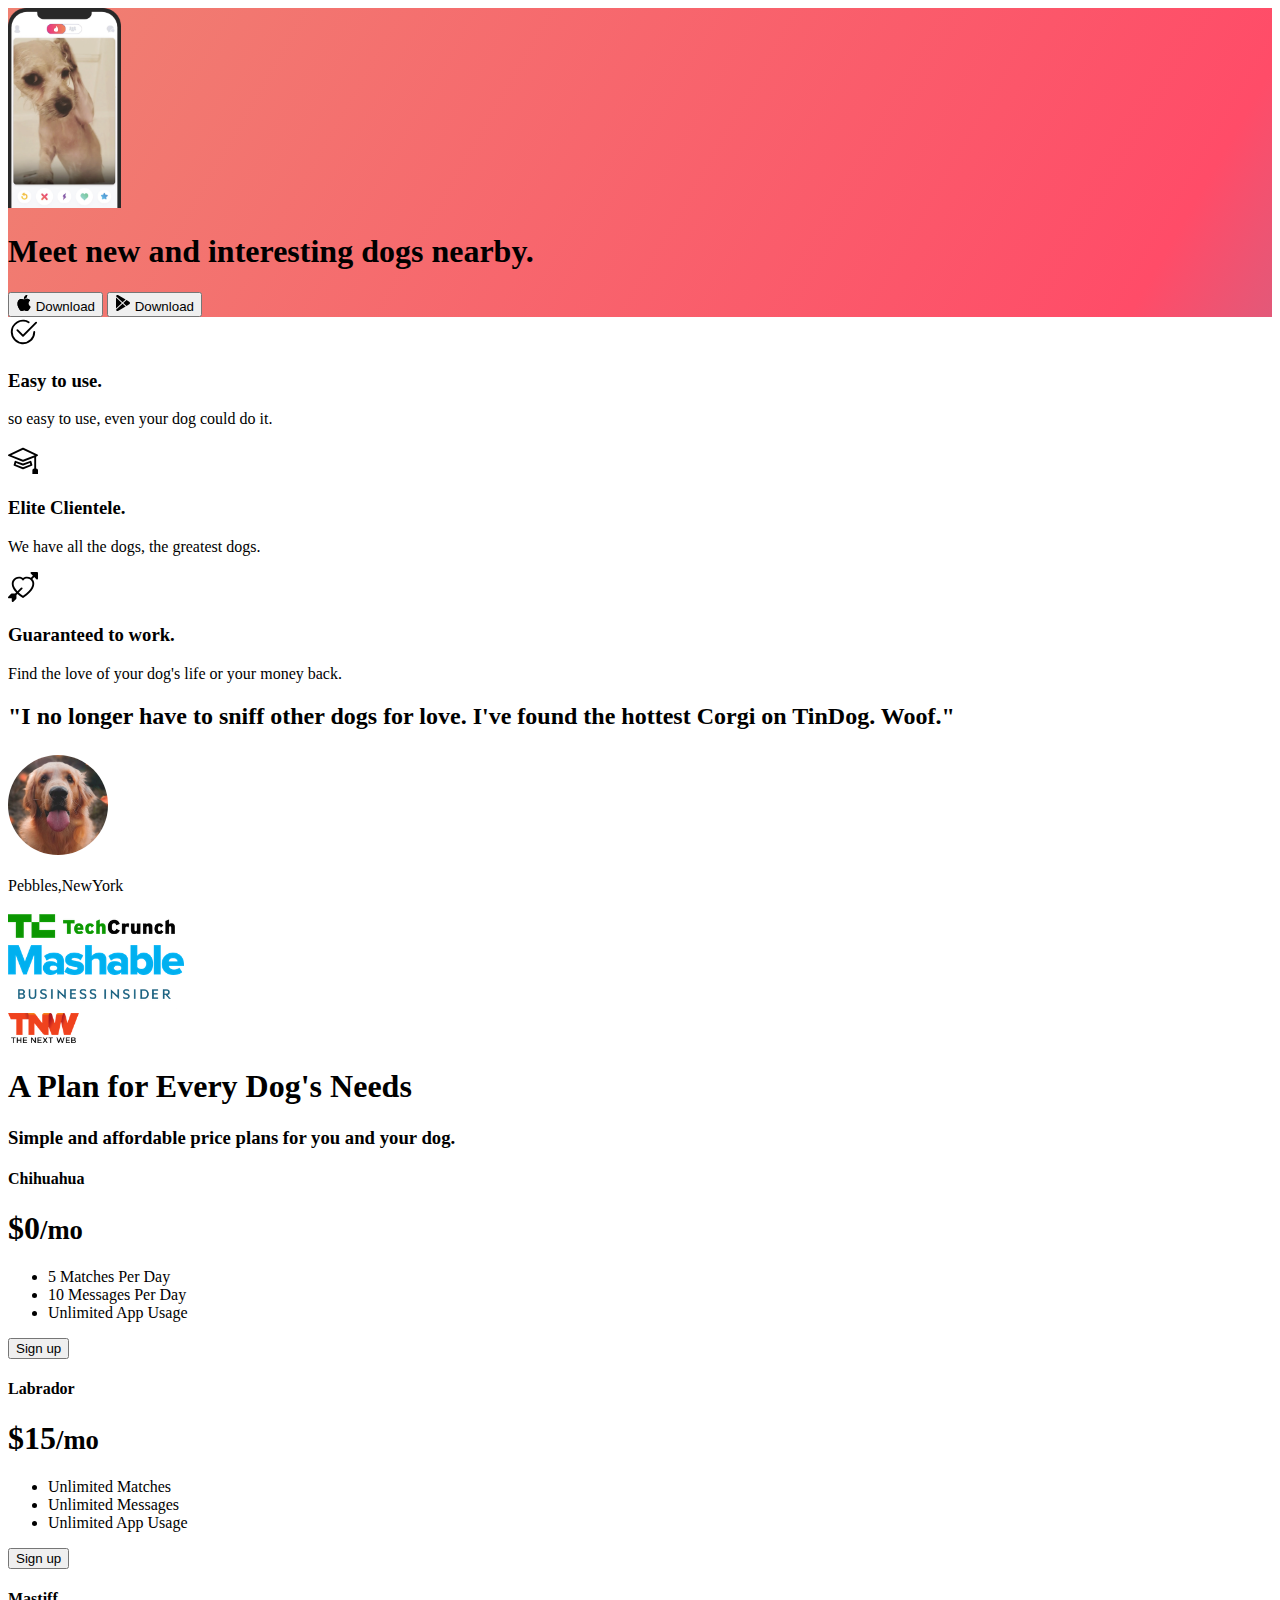
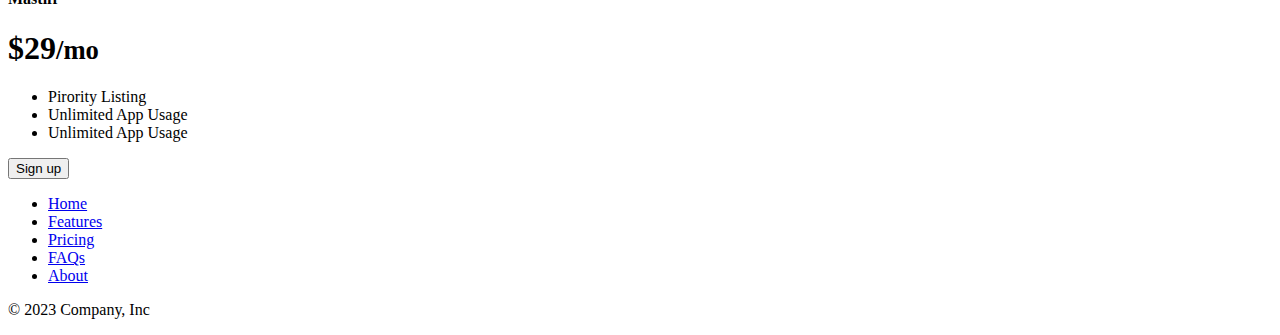
<file: index.html>
<!DOCTYPE html>
<html lang="en">
  <head>
    <meta charset="UTF-8" />
    <meta name="viewport" content="width=device-width, initial-scale=1.0" />
    <title>TinDog</title>
    <link
      href="https://cdn.jsdelivr.net/npm/bootstrap@5.3.2/dist/css/bootstrap.min.css"
      rel="stylesheet"
      integrity="sha384-T3c6CoIi6uLrA9TneNEoa7RxnatzjcDSCmG1MXxSR1GAsXEV/Dwwykc2MPK8M2HN"
      crossorigin="anonymous"
    />
    <link rel="stylesheet" href="./css/style.css" />
  </head>
  <body>
    <section id="title" class="gradient-background"  >
      <div class="container col-xxl-8 px-4 pt-5">
        <div class="row flex-lg-row-reverse align-items-center g-5 pt-5">
          <div class="col-10 col-sm-8 col-lg-6">
            <img
              src="images/iphone.png"
              class="d-block mx-lg-auto img-fluid"
              alt="Bootstrap Themes"
              height="200"
              loading="lazy"
            />
          </div>
          <div class="col-lg-6">
            <h1 class="display-5 fw-bold text-body-emphasis lh-1 mb-3">
              Meet new and interesting dogs nearby.
            </h1>
            <div class="d-grid gap-2 d-md-flex justify-content-md-start">
              <button type="button" class="btn btn-light btn-lg px-4 me-md-2">
                <img src="./images/apple.svg" alt="" srcset="" /> Download
              </button>
              <button type="button" class="btn btn-outline-light btn-lg px-4">
                <img src="./images/google-play.svg" alt="" srcset="" /> Download
              </button>
            </div>
          </div>
        </div>
      </div>
    </section>
    <div class="container px-4 py-5 mt-5 mb-5" id="icon-grid">

      <div
        class="row row-cols-1 row-cols-sm-2 row-cols-md-3 row-cols-lg-4 g-4 py-5 text-center"
      >
        <div class="col d-flex align-items-start">
            <svg xmlns="http://www.w3.org/2000/svg" height="30" fill="currentColor" class="bi bi-check2-circle"
            viewBox="0 0 16 16">
<path
              d="M2.5 8a5.5 5.5 0 0 1 8.25-4.764.5.5 0 0 0 .5-.866A6.5 6.5 0 1 0 14.5 8a.5.5 0 0 0-1 0 5.5 5.5 0 1 1-11 0z" />
<path
              d="M15.354 3.354a.5.5 0 0 0-.708-.708L8 9.293 5.354 6.646a.5.5 0 1 0-.708.708l3 3a.5.5 0 0 0 .708 0l7-7z" />
</svg>
          <div>
            <h3 class="fw-bold mb-0 fs-4 text-body-emphasis">Easy to use.</h3>
            <p>so easy to use, even your dog could do it.</p>
          </div>
        </div>
        <div class="col d-flex align-items-start">
            <svg xmlns="http://www.w3.org/2000/svg" height="30" fill="currentColor" class="bi bi-mortarboard" viewBox="0 0 16 16">
                <path d="M8.211 2.047a.5.5 0 0 0-.422 0l-7.5 3.5a.5.5 0 0 0 .025.917l7.5 3a.5.5 0 0 0 .372 0L14 7.14V13a1 1 0 0 0-1 1v2h3v-2a1 1 0 0 0-1-1V6.739l.686-.275a.5.5 0 0 0 .025-.917l-7.5-3.5ZM8 8.46 1.758 5.965 8 3.052l6.242 2.913L8 8.46Z"/>
                <path d="M4.176 9.032a.5.5 0 0 0-.656.327l-.5 1.7a.5.5 0 0 0 .294.605l4.5 1.8a.5.5 0 0 0 .372 0l4.5-1.8a.5.5 0 0 0 .294-.605l-.5-1.7a.5.5 0 0 0-.656-.327L8 10.466 4.176 9.032Zm-.068 1.873.22-.748 3.496 1.311a.5.5 0 0 0 .352 0l3.496-1.311.22.748L8 12.46l-3.892-1.556Z"/>
                </svg>
          <div>
            <h3 class="fw-bold mb-0 fs-4 text-body-emphasis">  Elite Clientele.</h3>
            <p>  We have all the dogs, the greatest dogs.</p>
          </div>
        </div>
        <div class="col d-flex align-items-start">
            <svg xmlns="http://www.w3.org/2000/svg" height="30" fill="currentColor" class="bi bi-arrow-through-heart"
            viewBox="0 0 16 16">
<path fill-rule="evenodd"
              d="M2.854 15.854A.5.5 0 0 1 2 15.5V14H.5a.5.5 0 0 1-.354-.854l1.5-1.5A.5.5 0 0 1 2 11.5h1.793l.53-.53c-.771-.802-1.328-1.58-1.704-2.32-.798-1.575-.775-2.996-.213-4.092C3.426 2.565 6.18 1.809 8 3.233c1.25-.98 2.944-.928 4.212-.152L13.292 2 12.147.854A.5.5 0 0 1 12.5 0h3a.5.5 0 0 1 .5.5v3a.5.5 0 0 1-.854.354L14 2.707l-1.006 1.006c.236.248.44.531.6.845.562 1.096.585 2.517-.213 4.092-.793 1.563-2.395 3.288-5.105 5.08L8 13.912l-.276-.182a21.86 21.86 0 0 1-2.685-2.062l-.539.54V14a.5.5 0 0 1-.146.354l-1.5 1.5Zm2.893-4.894A20.419 20.419 0 0 0 8 12.71c2.456-1.666 3.827-3.207 4.489-4.512.679-1.34.607-2.42.215-3.185-.817-1.595-3.087-2.054-4.346-.761L8 4.62l-.358-.368c-1.259-1.293-3.53-.834-4.346.761-.392.766-.464 1.845.215 3.185.323.636.815 1.33 1.519 2.065l1.866-1.867a.5.5 0 1 1 .708.708L5.747 10.96Z" />
</svg>
          <div>
            <h3 class="fw-bold mb-0 fs-4 text-body-emphasis">Guaranteed to work.</h3>
            <p>Find the love of your dog's life or your money back.</p>
          </div>
        </div>
      
    </div>
  <div sama>
    <div class="container text-center ">
      <div class="justify-content mx-auto">
          <h2>"I no longer have to sniff other dogs for love. I've found the hottest Corgi on TinDog. Woof."</h2>
          <div class="mt-5 mb-2 test">
              <img class="jaysmith" src="./images/dog-img.jpg" alt="dog">
              <p>Pebbles,NewYork </p>
          </div>
      </div>
      <div class="container">
        <div class="row">
          <div class="col-lg-3 col-sm-12">
            <img src="./images/techcrunch.png" alt="techcrunch" height="30">
          </div>
          <div class="col-lg-3 col-sm-12">
            <img src="./images/mashable.png" alt="mashable" height="30">
          </div>
          <div class="col-lg-3 col-sm-12">
            <img src="./images/bizinsider.png" alt="bizinsider" height="30">
          </div>
          <div class="col-lg-3 col-sm-12">
            <img src="./images/tnw.png" alt="tnw" height="30">
          </div>
        </div>
      </div>
  </div>
  </div>
     <div class="container my-5">
        <main>
          <div class=" text-center mx-auto">
            <h1>A Plan for Every Dog's Needs
              </h1><h3>Simple and affordable price plans for you and your dog.</h3>
          </div>
            <div class="row row-cols-1 row-cols-md-3 mb-3 text-center mt-5">
              <div class="col">
                <div class="card mb-4 rounded-3 shadow-sm">
                  <div class="card-header py-3">
                    <h4 class="my-0 fw-normal">Chihuahua</h4>
                  </div>
                  <div class="card-body">
                    <h1 class="card-title pricing-card-title">$0<small class="text-body-secondary fw-light">/mo</small></h1>
                    <ul class="list-unstyled mt-3 mb-4">
                      <li>5 Matches Per Day
                        
                       
                        </li>
                      <li>10 Messages Per Day</li>
                      <li> Unlimited App Usage</li>
                      
                    </ul>
                    <button type="button" class="w-100 btn btn-lg btn-outline-primary">Sign up</button>
                  </div>
                </div>
              </div>
              <div class="col">
                <div class="card mb-4 rounded-3 shadow-sm">
                  <div class="card-header py-3">
                    <h4 class="my-0 fw-normal">Labrador</h4>
                  </div>
                  <div class="card-body">
                    <h1 class="card-title pricing-card-title">$15<small class="text-body-secondary fw-light">/mo</small></h1>
                    <ul class="list-unstyled mt-3 mb-4">
                      <li>Unlimited Matches</li>
                      <li>Unlimited Messages</li>
                      <li>Unlimited App Usage</li>
                    
                    </ul>
                    <button type="button" class="w-100 btn btn-lg btn-primary">Sign up</button>
                  </div>
                </div>
              </div>
              <div class="col">
                <div class="card mb-4 rounded-3 shadow-sm border-primary">
                  <div class="card-header py-3 text-bg-primary border-primary">
                    <h4 class="my-0 fw-normal">Mastiff</h4>
                  </div>
                  <div class="card-body">
                    <h1 class="card-title pricing-card-title">$29<small class="text-body-secondary fw-light">/mo</small></h1>
                    <ul class="list-unstyled mt-3 mb-4">
                      <li>Pirority Listing</li>

                      <li>Unlimited App Usage</li>
                      <li>Unlimited App Usage</li>
                      
                    </ul>
                    <button type="button" class="w-100 btn btn-lg btn-primary">Sign up</button>
                  </div>
                </div>
              </div>
            </div>
             </div>
          </main>
     </div>
     <div class="container">
      <footer class="py-3 my-4">
        <ul class="nav justify-content-center border-bottom pb-3 mb-3">
          <li class="nav-item"><a href="#" class="nav-link px-2 text-body-secondary">Home</a></li>
          <li class="nav-item"><a href="#" class="nav-link px-2 text-body-secondary">Features</a></li>
          <li class="nav-item"><a href="#" class="nav-link px-2 text-body-secondary">Pricing</a></li>
          <li class="nav-item"><a href="#" class="nav-link px-2 text-body-secondary">FAQs</a></li>
          <li class="nav-item"><a href="#" class="nav-link px-2 text-body-secondary">About</a></li>
        </ul>
        <p class="text-center text-body-secondary">© 2023 Company, Inc</p>
      </footer>
    </div>
      
  </body>
  <script
    src="https://cdn.jsdelivr.net/npm/bootstrap@5.3.2/dist/js/bootstrap.bundle.min.js"
    integrity="sha384-C6RzsynM9kWDrMNeT87bh95OGNyZPhcTNXj1NW7RuBCsyN/o0jlpcV8Qyq46cDfL"
    crossorigin="anonymous"
  ></script>
</html>
</file>
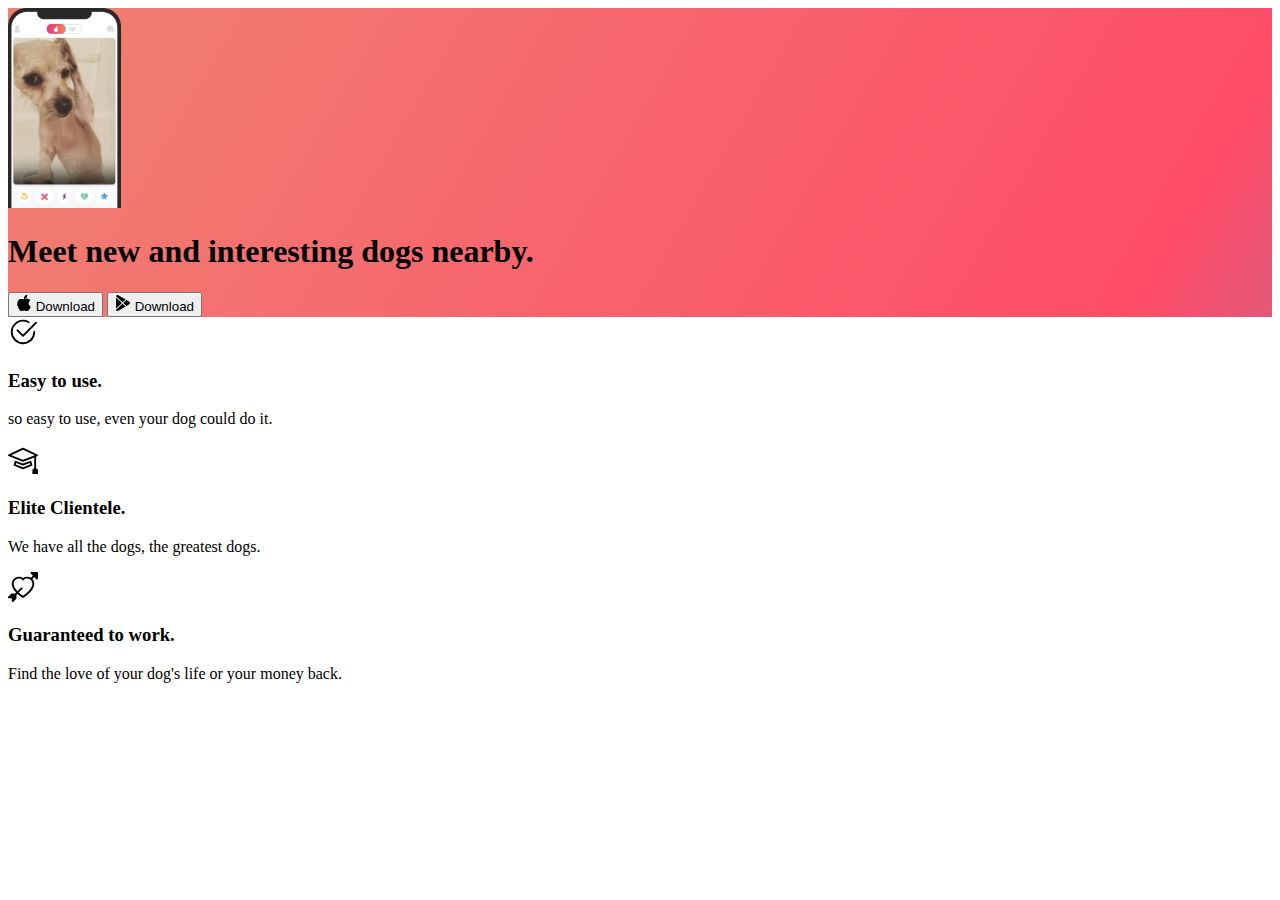
<file: index5.html>
<!DOCTYPE html>
<html lang="en">

<head>
  <meta charset="UTF-8">
  <meta name="viewport" content="width=device-width, initial-scale=1.0">
  <title>TinDog</title>
  <link
      href="https://cdn.jsdelivr.net/npm/bootstrap@5.3.2/dist/css/bootstrap.min.css"
      rel="stylesheet"
      integrity="sha384-T3c6CoIi6uLrA9TneNEoa7RxnatzjcDSCmG1MXxSR1GAsXEV/Dwwykc2MPK8M2HN"
      crossorigin="anonymous"
    />
    <link rel="stylesheet" href="./css/style.css">
</head>

<body>

  <!-- Title -->
    <section id="title" class="gradient-background">

      <div class="container col-xxl-8 px-4 pt-5">
        <div class="row flex-lg-row-reverse align-items-center g-5 pt-5">
          <div class="col-10 col-sm-8 col-lg-6">
            <img src="./images/iphone.png" class="d-block mx-lg-auto img-fluid" alt="Bootstrap Themes" height="200"
              loading="lazy">
          </div>
          <div class="col-lg-6">
            <h1 class="display-5 fw-bold text-body-emphasis lh-1 mb-3">Meet new and interesting dogs nearby.</h1>
  
            <div class="d-grid gap-2 d-md-flex justify-content-md-start">
              <button type="button" class="btn btn-light btn-lg px-4 me-md-2"><svg xmlns="http://www.w3.org/2000/svg"
                  width="16" height="16" fill="currentColor" class="bi bi-apple mb-1" viewBox="0 0 16 16">
                  <path
                    d="M11.182.008C11.148-.03 9.923.023 8.857 1.18c-1.066 1.156-.902 2.482-.878 2.516.024.034 1.52.087 2.475-1.258.955-1.345.762-2.391.728-2.43Zm3.314 11.733c-.048-.096-2.325-1.234-2.113-3.422.212-2.189 1.675-2.789 1.698-2.854.023-.065-.597-.79-1.254-1.157a3.692 3.692 0 0 0-1.563-.434c-.108-.003-.483-.095-1.254.116-.508.139-1.653.589-1.968.607-.316.018-1.256-.522-2.267-.665-.647-.125-1.333.131-1.824.328-.49.196-1.422.754-2.074 2.237-.652 1.482-.311 3.83-.067 4.56.244.729.625 1.924 1.273 2.796.576.984 1.34 1.667 1.659 1.899.319.232 1.219.386 1.843.067.502-.308 1.408-.485 1.766-.472.357.013 1.061.154 1.782.539.571.197 1.111.115 1.652-.105.541-.221 1.324-1.059 2.238-2.758.347-.79.505-1.217.473-1.282Z" />
                  <path
                    d="M11.182.008C11.148-.03 9.923.023 8.857 1.18c-1.066 1.156-.902 2.482-.878 2.516.024.034 1.52.087 2.475-1.258.955-1.345.762-2.391.728-2.43Zm3.314 11.733c-.048-.096-2.325-1.234-2.113-3.422.212-2.189 1.675-2.789 1.698-2.854.023-.065-.597-.79-1.254-1.157a3.692 3.692 0 0 0-1.563-.434c-.108-.003-.483-.095-1.254.116-.508.139-1.653.589-1.968.607-.316.018-1.256-.522-2.267-.665-.647-.125-1.333.131-1.824.328-.49.196-1.422.754-2.074 2.237-.652 1.482-.311 3.83-.067 4.56.244.729.625 1.924 1.273 2.796.576.984 1.34 1.667 1.659 1.899.319.232 1.219.386 1.843.067.502-.308 1.408-.485 1.766-.472.357.013 1.061.154 1.782.539.571.197 1.111.115 1.652-.105.541-.221 1.324-1.059 2.238-2.758.347-.79.505-1.217.473-1.282Z" />
                </svg> Download</button>
              <button type="button" class="btn btn-outline-light btn-lg px-4"><svg xmlns="http://www.w3.org/2000/svg"
                  width="16" height="16" fill="currentColor" class="bi bi-google-play mb-1" viewBox="0 0 16 16">
                  <path
                    d="M14.222 9.374c1.037-.61 1.037-2.137 0-2.748L11.528 5.04 8.32 8l3.207 2.96 2.694-1.586Zm-3.595 2.116L7.583 8.68 1.03 14.73c.201 1.029 1.36 1.61 2.303 1.055l7.294-4.295ZM1 13.396V2.603L6.846 8 1 13.396ZM1.03 1.27l6.553 6.05 3.044-2.81L3.333.215C2.39-.341 1.231.24 1.03 1.27Z" />
                </svg> Download</button>
            </div>
          </div>
        </div>
      </div>
    </section>
  <!-- Features -->

    <div
    class="row row-cols-1 row-cols-sm-2 row-cols-md-3 row-cols-lg-4 g-4 py-5"
  >
    <div class="col d-flex align-items-start">
        <svg xmlns="http://www.w3.org/2000/svg" height="30" fill="currentColor" class="bi bi-check2-circle"
        viewBox="0 0 16 16">
<path
          d="M2.5 8a5.5 5.5 0 0 1 8.25-4.764.5.5 0 0 0 .5-.866A6.5 6.5 0 1 0 14.5 8a.5.5 0 0 0-1 0 5.5 5.5 0 1 1-11 0z" />
<path
          d="M15.354 3.354a.5.5 0 0 0-.708-.708L8 9.293 5.354 6.646a.5.5 0 1 0-.708.708l3 3a.5.5 0 0 0 .708 0l7-7z" />
</svg>
      <div>
        <h3 class="fw-bold mb-0 fs-4 text-body-emphasis">Easy to use.</h3>
        <p>so easy to use, even your dog could do it.</p>
      </div>
    </div>
    <div class="col d-flex align-items-start">
        <svg xmlns="http://www.w3.org/2000/svg" height="30" fill="currentColor" class="bi bi-mortarboard" viewBox="0 0 16 16">
            <path d="M8.211 2.047a.5.5 0 0 0-.422 0l-7.5 3.5a.5.5 0 0 0 .025.917l7.5 3a.5.5 0 0 0 .372 0L14 7.14V13a1 1 0 0 0-1 1v2h3v-2a1 1 0 0 0-1-1V6.739l.686-.275a.5.5 0 0 0 .025-.917l-7.5-3.5ZM8 8.46 1.758 5.965 8 3.052l6.242 2.913L8 8.46Z"/>
            <path d="M4.176 9.032a.5.5 0 0 0-.656.327l-.5 1.7a.5.5 0 0 0 .294.605l4.5 1.8a.5.5 0 0 0 .372 0l4.5-1.8a.5.5 0 0 0 .294-.605l-.5-1.7a.5.5 0 0 0-.656-.327L8 10.466 4.176 9.032Zm-.068 1.873.22-.748 3.496 1.311a.5.5 0 0 0 .352 0l3.496-1.311.22.748L8 12.46l-3.892-1.556Z"/>
            </svg>
      <div>
        <h3 class="fw-bold mb-0 fs-4 text-body-emphasis">Elite Clientele.</h3>
        <p>We have all the dogs, the greatest dogs.</p>
      </div>
    </div>
    <div class="col d-flex align-items-start">
        <svg xmlns="http://www.w3.org/2000/svg" height="30" fill="currentColor" class="bi bi-arrow-through-heart"
        viewBox="0 0 16 16">
<path fill-rule="evenodd"
          d="M2.854 15.854A.5.5 0 0 1 2 15.5V14H.5a.5.5 0 0 1-.354-.854l1.5-1.5A.5.5 0 0 1 2 11.5h1.793l.53-.53c-.771-.802-1.328-1.58-1.704-2.32-.798-1.575-.775-2.996-.213-4.092C3.426 2.565 6.18 1.809 8 3.233c1.25-.98 2.944-.928 4.212-.152L13.292 2 12.147.854A.5.5 0 0 1 12.5 0h3a.5.5 0 0 1 .5.5v3a.5.5 0 0 1-.854.354L14 2.707l-1.006 1.006c.236.248.44.531.6.845.562 1.096.585 2.517-.213 4.092-.793 1.563-2.395 3.288-5.105 5.08L8 13.912l-.276-.182a21.86 21.86 0 0 1-2.685-2.062l-.539.54V14a.5.5 0 0 1-.146.354l-1.5 1.5Zm2.893-4.894A20.419 20.419 0 0 0 8 12.71c2.456-1.666 3.827-3.207 4.489-4.512.679-1.34.607-2.42.215-3.185-.817-1.595-3.087-2.054-4.346-.761L8 4.62l-.358-.368c-1.259-1.293-3.53-.834-4.346.761-.392.766-.464 1.845.215 3.185.323.636.815 1.33 1.519 2.065l1.866-1.867a.5.5 0 1 1 .708.708L5.747 10.96Z" />
</svg>
      <div>
        <h3 class="fw-bold mb-0 fs-4 text-body-emphasis">Guaranteed to work.</h3>
        <p>Find the love of your dog's life or your money back.</p>
      </div>
    </div>
  
</div>

  <!-- Testimonial -->
  <section id="testimonial">

  </section>
  <!-- Pricing -->
  <section id="pricing">

  </section>
  <!-- Footer -->
  <section id="footer">

  </section>
</body>
<script
    src="https://cdn.jsdelivr.net/npm/bootstrap@5.3.2/dist/js/bootstrap.bundle.min.js"
    integrity="sha384-C6RzsynM9kWDrMNeT87bh95OGNyZPhcTNXj1NW7RuBCsyN/o0jlpcV8Qyq46cDfL"
    crossorigin="anonymous"
  ></script>
</html>
</file>
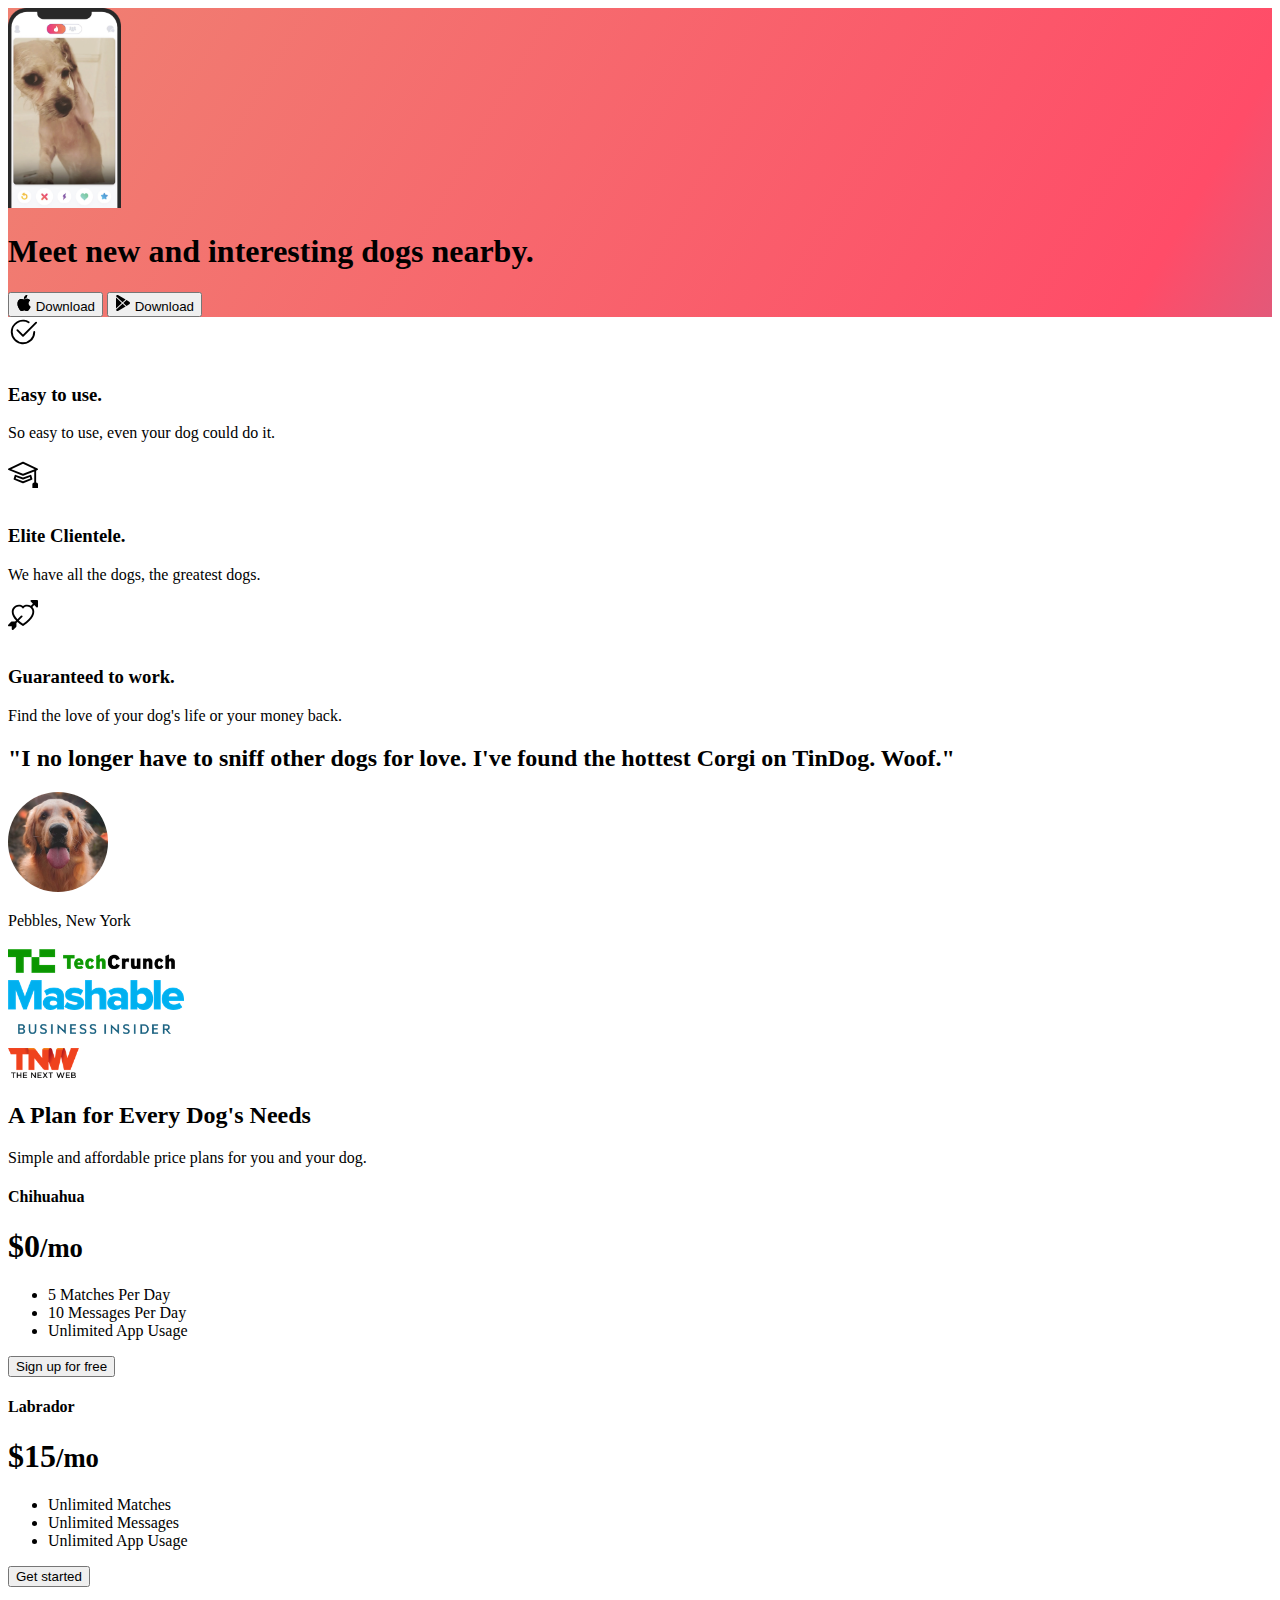
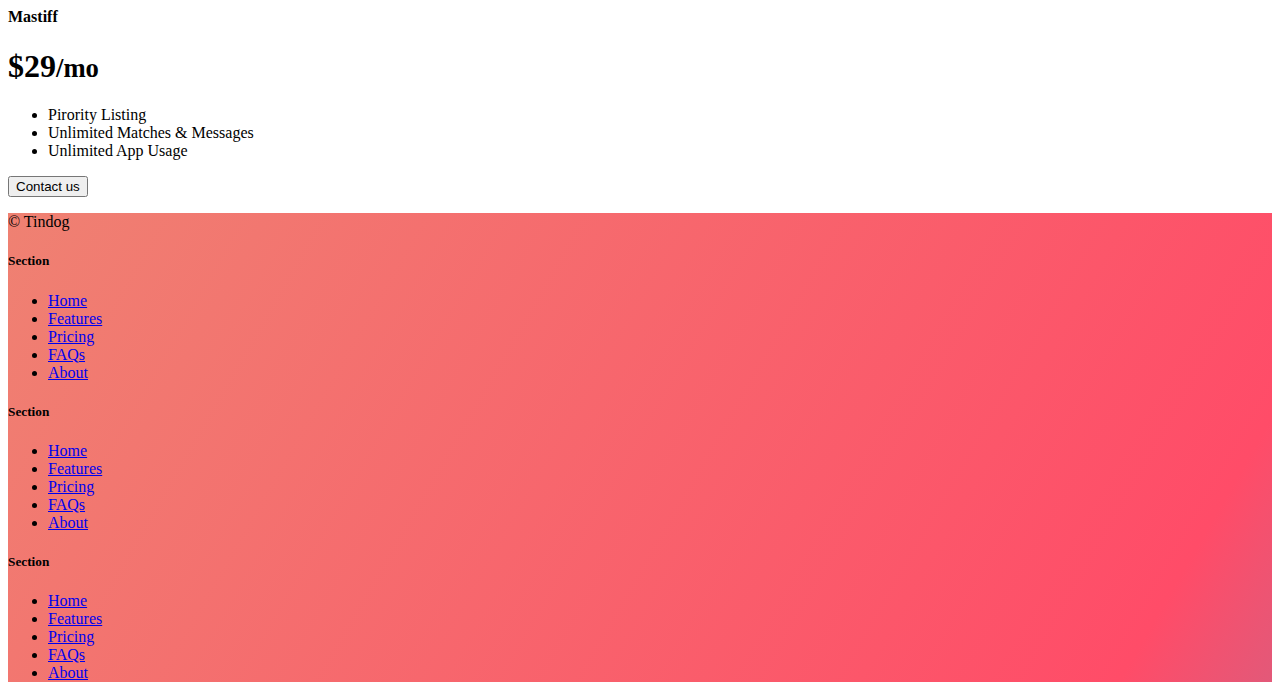
<file: solution.html>
<!DOCTYPE html>
<html lang="en">

<head>
  <meta charset="UTF-8">
  <meta name="viewport" content="width=device-width, initial-scale=1.0">
  <title>TinDog</title>
  <link href="https://cdn.jsdelivr.net/npm/bootstrap@5.3.0-alpha3/dist/css/bootstrap.min.css" rel="stylesheet"
    integrity="sha384-KK94CHFLLe+nY2dmCWGMq91rCGa5gtU4mk92HdvYe+M/SXH301p5ILy+dN9+nJOZ" crossorigin="anonymous">
  <link rel="stylesheet" href="./css/solution.css">
</head>

<body>

 <!-- Title -->
 
  <section id="title" class="gradient-background">

    <div class="container col-xxl-8 px-4 pt-5">
      <div class="row flex-lg-row-reverse align-items-center g-5 pt-5">
        <div class="col-10 col-sm-8 col-lg-6">
          <img src="./images/iphone.png" class="d-block mx-lg-auto img-fluid" alt="Bootstrap Themes" height="200"
            loading="lazy">
        </div>
        <div class="col-lg-6">
          <h1 class="display-5 fw-bold text-body-emphasis lh-1 mb-3">Meet new and interesting dogs nearby.</h1>

          <div class="d-grid gap-2 d-md-flex justify-content-md-start">
            <button type="button" class="btn btn-light btn-lg px-4 me-md-2"><svg xmlns="http://www.w3.org/2000/svg"
                width="16" height="16" fill="currentColor" class="bi bi-apple mb-1" viewBox="0 0 16 16">
                <path
                  d="M11.182.008C11.148-.03 9.923.023 8.857 1.18c-1.066 1.156-.902 2.482-.878 2.516.024.034 1.52.087 2.475-1.258.955-1.345.762-2.391.728-2.43Zm3.314 11.733c-.048-.096-2.325-1.234-2.113-3.422.212-2.189 1.675-2.789 1.698-2.854.023-.065-.597-.79-1.254-1.157a3.692 3.692 0 0 0-1.563-.434c-.108-.003-.483-.095-1.254.116-.508.139-1.653.589-1.968.607-.316.018-1.256-.522-2.267-.665-.647-.125-1.333.131-1.824.328-.49.196-1.422.754-2.074 2.237-.652 1.482-.311 3.83-.067 4.56.244.729.625 1.924 1.273 2.796.576.984 1.34 1.667 1.659 1.899.319.232 1.219.386 1.843.067.502-.308 1.408-.485 1.766-.472.357.013 1.061.154 1.782.539.571.197 1.111.115 1.652-.105.541-.221 1.324-1.059 2.238-2.758.347-.79.505-1.217.473-1.282Z" />
                <path
                  d="M11.182.008C11.148-.03 9.923.023 8.857 1.18c-1.066 1.156-.902 2.482-.878 2.516.024.034 1.52.087 2.475-1.258.955-1.345.762-2.391.728-2.43Zm3.314 11.733c-.048-.096-2.325-1.234-2.113-3.422.212-2.189 1.675-2.789 1.698-2.854.023-.065-.597-.79-1.254-1.157a3.692 3.692 0 0 0-1.563-.434c-.108-.003-.483-.095-1.254.116-.508.139-1.653.589-1.968.607-.316.018-1.256-.522-2.267-.665-.647-.125-1.333.131-1.824.328-.49.196-1.422.754-2.074 2.237-.652 1.482-.311 3.83-.067 4.56.244.729.625 1.924 1.273 2.796.576.984 1.34 1.667 1.659 1.899.319.232 1.219.386 1.843.067.502-.308 1.408-.485 1.766-.472.357.013 1.061.154 1.782.539.571.197 1.111.115 1.652-.105.541-.221 1.324-1.059 2.238-2.758.347-.79.505-1.217.473-1.282Z" />
              </svg> Download</button>
            <button type="button" class="btn btn-outline-light btn-lg px-4"><svg xmlns="http://www.w3.org/2000/svg"
                width="16" height="16" fill="currentColor" class="bi bi-google-play mb-1" viewBox="0 0 16 16">
                <path
                  d="M14.222 9.374c1.037-.61 1.037-2.137 0-2.748L11.528 5.04 8.32 8l3.207 2.96 2.694-1.586Zm-3.595 2.116L7.583 8.68 1.03 14.73c.201 1.029 1.36 1.61 2.303 1.055l7.294-4.295ZM1 13.396V2.603L6.846 8 1 13.396ZM1.03 1.27l6.553 6.05 3.044-2.81L3.333.215C2.39-.341 1.231.24 1.03 1.27Z" />
              </svg> Download</button>
          </div>
        </div>
      </div>
    </div>
  </section>
  <!-- Features -->
  <section id="features">
    <div class="container mt-5">
      <div class="row g-4 py-5 row-cols-1 row-cols-lg-3">
        <div class="col d-flex align-items-start">
          <div
            class="icon-square text-body-emphasis bg-body-secondary d-inline-flex align-items-center justify-content-center fs-4 flex-shrink-0 me-3">
            <svg xmlns="http://www.w3.org/2000/svg" height="30" fill="currentColor" class="bi bi-check2-circle"
              viewBox="0 0 16 16">
              <path
                d="M2.5 8a5.5 5.5 0 0 1 8.25-4.764.5.5 0 0 0 .5-.866A6.5 6.5 0 1 0 14.5 8a.5.5 0 0 0-1 0 5.5 5.5 0 1 1-11 0z" />
              <path
                d="M15.354 3.354a.5.5 0 0 0-.708-.708L8 9.293 5.354 6.646a.5.5 0 1 0-.708.708l3 3a.5.5 0 0 0 .708 0l7-7z" />
            </svg>
          </div>
          <div>
            <h3 class="fs-2">Easy to use.</h3>
            <p>So easy to use, even your dog could do it.</p>

          </div>
        </div>
        <div class="col d-flex align-items-start">
          <div
            class="icon-square text-body-emphasis bg-body-secondary d-inline-flex align-items-center justify-content-center fs-4 flex-shrink-0 me-3">
            <svg xmlns="http://www.w3.org/2000/svg" height="30" fill="currentColor" class="bi bi-mortarboard"
              viewBox="0 0 16 16">
              <path
                d="M8.211 2.047a.5.5 0 0 0-.422 0l-7.5 3.5a.5.5 0 0 0 .025.917l7.5 3a.5.5 0 0 0 .372 0L14 7.14V13a1 1 0 0 0-1 1v2h3v-2a1 1 0 0 0-1-1V6.739l.686-.275a.5.5 0 0 0 .025-.917l-7.5-3.5ZM8 8.46 1.758 5.965 8 3.052l6.242 2.913L8 8.46Z" />
              <path
                d="M4.176 9.032a.5.5 0 0 0-.656.327l-.5 1.7a.5.5 0 0 0 .294.605l4.5 1.8a.5.5 0 0 0 .372 0l4.5-1.8a.5.5 0 0 0 .294-.605l-.5-1.7a.5.5 0 0 0-.656-.327L8 10.466 4.176 9.032Zm-.068 1.873.22-.748 3.496 1.311a.5.5 0 0 0 .352 0l3.496-1.311.22.748L8 12.46l-3.892-1.556Z" />
            </svg>
          </div>
          <div>
            <h3 class="fs-2">Elite Clientele.</h3>
            <p>We have all the dogs, the greatest dogs.</p>

          </div>
        </div>
        <div class="col d-flex align-items-start">
          <div
            class="icon-square text-body-emphasis bg-body-secondary d-inline-flex align-items-center justify-content-center fs-4 flex-shrink-0 me-3">
            <svg xmlns="http://www.w3.org/2000/svg" height="30" fill="currentColor" class="bi bi-arrow-through-heart"
              viewBox="0 0 16 16">
              <path fill-rule="evenodd"
                d="M2.854 15.854A.5.5 0 0 1 2 15.5V14H.5a.5.5 0 0 1-.354-.854l1.5-1.5A.5.5 0 0 1 2 11.5h1.793l.53-.53c-.771-.802-1.328-1.58-1.704-2.32-.798-1.575-.775-2.996-.213-4.092C3.426 2.565 6.18 1.809 8 3.233c1.25-.98 2.944-.928 4.212-.152L13.292 2 12.147.854A.5.5 0 0 1 12.5 0h3a.5.5 0 0 1 .5.5v3a.5.5 0 0 1-.854.354L14 2.707l-1.006 1.006c.236.248.44.531.6.845.562 1.096.585 2.517-.213 4.092-.793 1.563-2.395 3.288-5.105 5.08L8 13.912l-.276-.182a21.86 21.86 0 0 1-2.685-2.062l-.539.54V14a.5.5 0 0 1-.146.354l-1.5 1.5Zm2.893-4.894A20.419 20.419 0 0 0 8 12.71c2.456-1.666 3.827-3.207 4.489-4.512.679-1.34.607-2.42.215-3.185-.817-1.595-3.087-2.054-4.346-.761L8 4.62l-.358-.368c-1.259-1.293-3.53-.834-4.346.761-.392.766-.464 1.845.215 3.185.323.636.815 1.33 1.519 2.065l1.866-1.867a.5.5 0 1 1 .708.708L5.747 10.96Z" />
            </svg>
          </div>
          <div>
            <h3 class="fs-2">Guaranteed to work.</h3>
            <p>Find the love of your dog's life or your money back.</p>

          </div>
        </div>
      </div>
    </div>
  </section>
  <!-- Testimonial -->
  <section id="testimonial">
    <div class="my-5">
      <div class="p-5 text-center bg-body-tertiary">
        <div class="container py-5">
          <h2 class="text-body-emphasis">"I no longer have to sniff other dogs for love. I've found the hottest Corgi on
            TinDog. Woof."</h2>
          <img class="profile-img mt-5" src="./images/dog-img.jpg" alt="dog image">
          <p class="col-lg-8 mx-auto lead mt-2">
            Pebbles, New York
          </p>
        </div>

        <div class="container">
          <div class="row">
            <div class="col-lg-3 col-sm-12">
              <img src="./images/techcrunch.png" alt="techcrunch" height="30">
            </div>
            <div class="col-lg-3 col-sm-12">
              <img src="./images/mashable.png" alt="mashable" height="30">
            </div>
            <div class="col-lg-3 col-sm-12">
              <img src="./images/bizinsider.png" alt="bizinsider" height="30">
            </div>
            <div class="col-lg-3 col-sm-12">
              <img src="./images/tnw.png" alt="tnw" height="30">
            </div>
          </div>
        </div>
      </div>
    </div>
  </section>
  <!-- Pricing -->
  <section id="pricing">
    <div class="container">
      <div class="pricing-header p-3 pb-md-4 mx-auto text-center">
        <h2 class="display-4 fw-normal">A Plan for Every Dog's Needs</h2>
        <p class="fs-5 text-body-secondary">Simple and affordable price plans for you and your dog.
      </div>
      <div class="row row-cols-1 row-cols-md-3 mb-3 text-center">
        <div class="col">
          <div class="card mb-4 rounded-3 shadow-sm">
            <div class="card-header py-3">
              <h4 class="my-0 fw-normal">Chihuahua</h4>
            </div>
            <div class="card-body">
              <h1 class="card-title pricing-card-title">$0<small class="text-body-secondary fw-light">/mo</small></h1>
              <ul class="list-unstyled mt-3 mb-4">
                <li>5 Matches Per Day</li>
                <li>10 Messages Per Day</li>
                <li>Unlimited App Usage</li>
              </ul>
              <button type="button" class="w-100 btn btn-lg btn-outline-dark">Sign up for free</button>
            </div>
          </div>
        </div>
        <div class="col">
          <div class="card mb-4 rounded-3 shadow-sm">
            <div class="card-header py-3">
              <h4 class="my-0 fw-normal">Labrador</h4>
            </div>
            <div class="card-body">
              <h1 class="card-title pricing-card-title">$15<small class="text-body-secondary fw-light">/mo</small></h1>
              <ul class="list-unstyled mt-3 mb-4">
                <li>Unlimited Matches</li>
                <li>Unlimited Messages</li>
                <li>Unlimited App Usage</li>
              </ul>
              <button type="button" class="w-100 btn btn-lg btn-dark">Get started</button>
            </div>
          </div>
        </div>
        <div class="col">
          <div class="card mb-4 rounded-3 shadow-sm border-dark">
            <div class="card-header py-3 text-bg-dark border-dark">
              <h4 class="my-0 fw-normal">Mastiff</h4>
            </div>
            <div class="card-body">
              <h1 class="card-title pricing-card-title">$29<small class="text-body-secondary fw-light">/mo</small></h1>
              <ul class="list-unstyled mt-3 mb-4">
                <li>Pirority Listing</li>
                <li>Unlimited Matches & Messages</li>
                <li>Unlimited App Usage</li>
              </ul>
              <button type="button" class="w-100 btn btn-lg btn-dark">Contact us</button>
            </div>
          </div>
        </div>
      </div>
    </div>
  </section>
  <!-- Footer -->
  <section id="contact" class="gradient-background">
    <div class="container ">
      <footer class="row row-cols-1 row-cols-sm-2 row-cols-md-5 py-5 mt-5 border-top">
        <div class="col mb-3">

          <p class="text-body-secondary">© Tindog</p>
        </div>

        <div class="col mb-3">

        </div>

        <div class="col mb-3">
          <h5>Section</h5>
          <ul class="nav flex-column">
            <li class="nav-item mb-2"><a href="#" class="nav-link p-0 text-body-secondary">Home</a></li>
            <li class="nav-item mb-2"><a href="#" class="nav-link p-0 text-body-secondary">Features</a></li>
            <li class="nav-item mb-2"><a href="#" class="nav-link p-0 text-body-secondary">Pricing</a></li>
            <li class="nav-item mb-2"><a href="#" class="nav-link p-0 text-body-secondary">FAQs</a></li>
            <li class="nav-item mb-2"><a href="#" class="nav-link p-0 text-body-secondary">About</a></li>
          </ul>
        </div>

        <div class="col mb-3">
          <h5>Section</h5>
          <ul class="nav flex-column">
            <li class="nav-item mb-2"><a href="#" class="nav-link p-0 text-body-secondary">Home</a></li>
            <li class="nav-item mb-2"><a href="#" class="nav-link p-0 text-body-secondary">Features</a></li>
            <li class="nav-item mb-2"><a href="#" class="nav-link p-0 text-body-secondary">Pricing</a></li>
            <li class="nav-item mb-2"><a href="#" class="nav-link p-0 text-body-secondary">FAQs</a></li>
            <li class="nav-item mb-2"><a href="#" class="nav-link p-0 text-body-secondary">About</a></li>
          </ul>
        </div>

        <div class="col mb-3">
          <h5>Section</h5>
          <ul class="nav flex-column">
            <li class="nav-item mb-2"><a href="#" class="nav-link p-0 text-body-secondary">Home</a></li>
            <li class="nav-item mb-2"><a href="#" class="nav-link p-0 text-body-secondary">Features</a></li>
            <li class="nav-item mb-2"><a href="#" class="nav-link p-0 text-body-secondary">Pricing</a></li>
            <li class="nav-item mb-2"><a href="#" class="nav-link p-0 text-body-secondary">FAQs</a></li>
            <li class="nav-item mb-2"><a href="#" class="nav-link p-0 text-body-secondary">About</a></li>
          </ul>
        </div>
      </footer>
    </div>
  </section>
</body>

</html>
</file>
<file: css/style.css>
.gradient-background {
  background: linear-gradient(300deg, #00bfff, #ff4c68, #ef8172);
  background-size: 180% 180%;
  animation: gradient-animation 18s ease infinite;

}

@keyframes gradient-animation {
  0% {
    background-position: 0% 50%;
  }
  50% {
    background-position: 100% 50%;
  }
  100% {
    background-position: 0% 50%;
  }
}

.icon-square {
  width: 3rem;
  height: 3rem;
  border-radius: 0.75rem;
}

.profile-img {
  height: 100px;
  border-radius: 50%;
}
#titile{
  display: block;
}
.jaysmith{
  border-radius: 50%; 
  height: 100px;
  margin-top: 5px;
  margin-bottom: 2px;}

  .justify-content{
   width: 90%;
  }

.sama{
  background-color: #ff4c68;
}
</file>
<file: css/solution.css>
.gradient-background {
  background: linear-gradient(300deg, #00bfff, #ff4c68, #ef8172);
  background-size: 180% 180%;
  animation: gradient-animation 18s ease infinite;
}

@keyframes gradient-animation {
  0% {
    background-position: 0% 50%;
  }
  50% {
    background-position: 100% 50%;
  }
  100% {
    background-position: 0% 50%;
  }
}

.icon-square {
  width: 3rem;
  height: 3rem;
  border-radius: 0.75rem;
}

.profile-img {
  border-radius: 50%;
  height: 100px;
}
</file>
